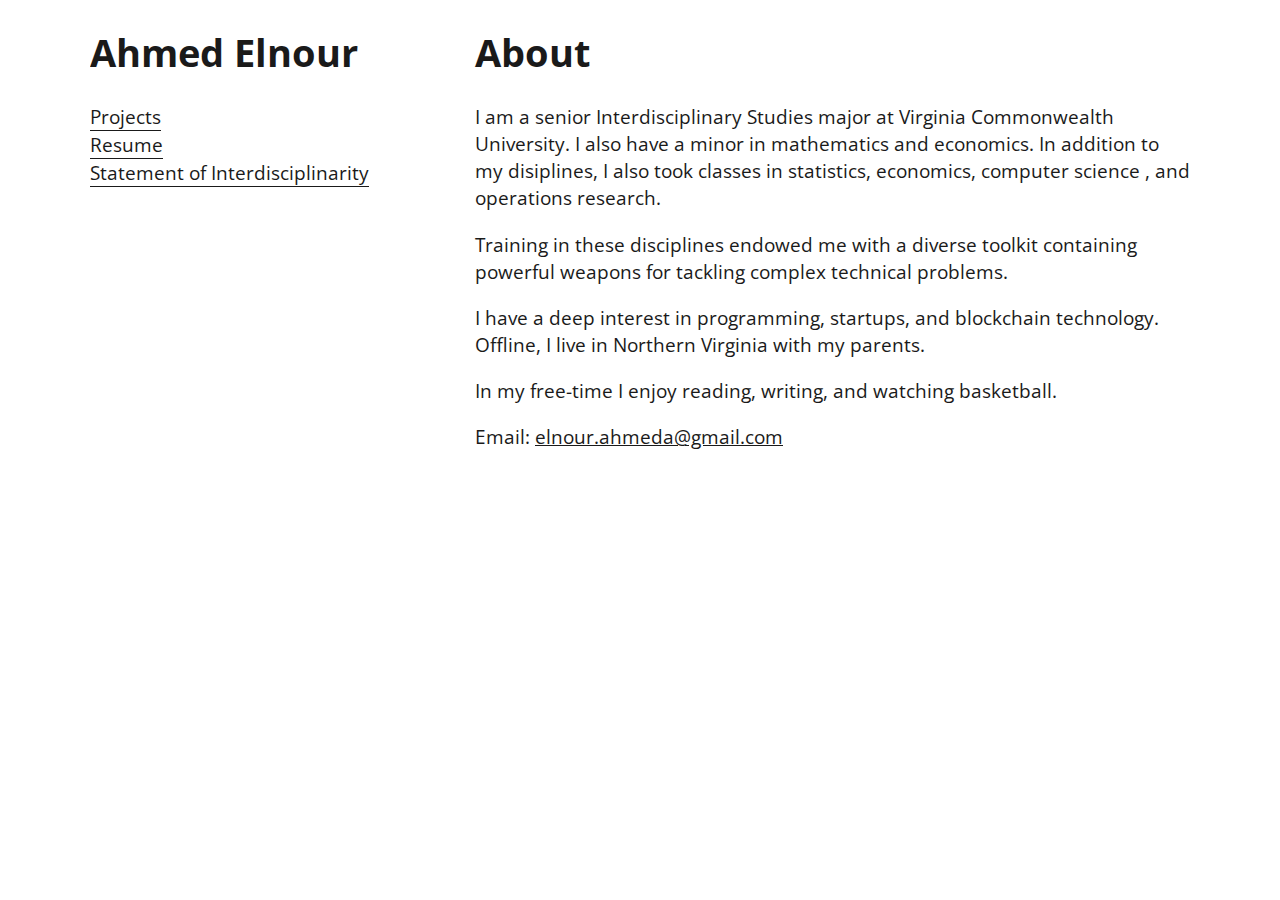
<file: index.html>
<!DOCTYPE html>
<html lang="en">
  <head>
    <meta charset="UTF-8" />
    <meta http-equiv="X-UA-Compatible" content="IE=edge" />
    <meta name="viewport" content="width=device-width, initial-scale=1.0" />
    <link rel="stylesheet" href="css/about.css" />
    <link rel="stylesheet" href="css/styles.css" />
    <title>Ahmed Elnour</title>
  </head>
  <body>
    <div class="content">
      <div class="about-nav">
        <h1 class="name-header">Ahmed Elnour</h1>
        <nav class="main-nav">
          <ul class="main-list">
            <li><a href="projects.html">Projects</a></li>
            <li><a href="resume.html">Resume</a></li>
            <li>
              <a href="statement.html">Statement of Interdisciplinarity</a>
            </li>
          </ul>
        </nav>
      </div>
      <div class="about-content">
        <h1 class="about-header">About</h1>

        <p class="about-description">
          I am a senior Interdisciplinary Studies major at Virginia Commonwealth
          University. I also have a minor in mathematics and economics. In
          addition to my disiplines, I also took classes in statistics,
          economics, computer science , and operations research.
        </p>
        <p class="about-description">
          Training in these disciplines endowed me with a diverse toolkit
          containing powerful weapons for tackling complex technical problems.
        </p>
        <p class="about-description">
          I have a deep interest in programming, startups, and blockchain
          technology. Offline, I live in Northern Virginia with my parents.
        </p>
        <p class="about-description">
          In my free-time I enjoy reading, writing, and watching basketball.
        </p>
        <p class="about-description email">
          Email:
          <a href="mailto:ELNOUR.AHMEDA@GMAIl.COM">elnour.ahmeda@gmail.com</a>
        </p>
      </div>
    </div>
  </body>
</html>
</file>
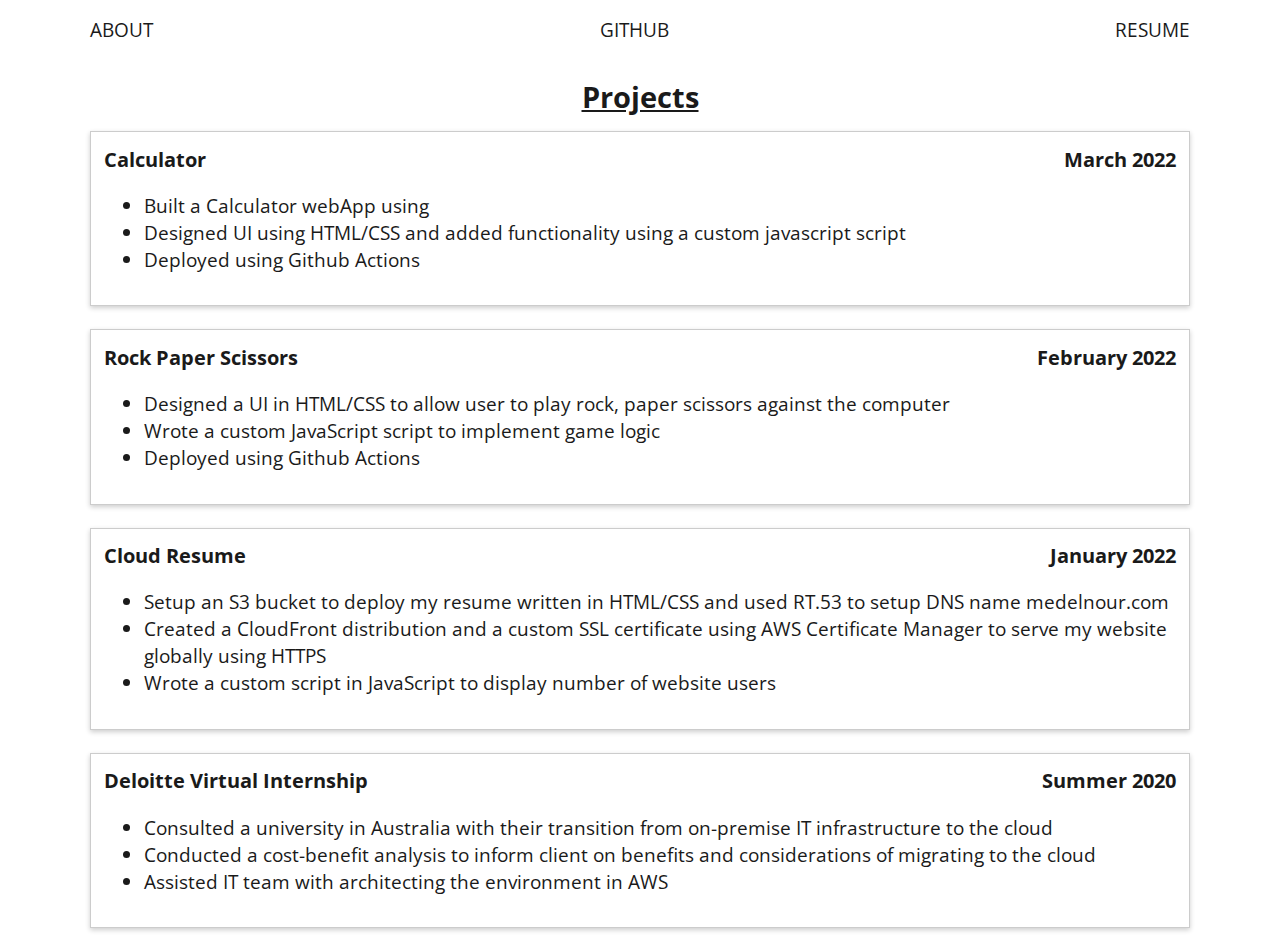
<file: projects.html>
<!DOCTYPE html>
<html lang="en">
  <head>
    <meta charset="UTF-8" />
    <meta http-equiv="X-UA-Compatible" content="IE=edge" />
    <meta name="viewport" content="width=device-width, initial-scale=1.0" />
    <link href="css/styles.css" rel="stylesheet" />
    <title>Projects</title>
  </head>
  <header>
    <nav class="contact-nav">
      <ul class="contact-list">
        <li><a href="index.html">About</a></li>
        <li><a href="https://github.com/ahmedelnour5">Github</a></li>
        <li><a href="resume.html">Resume</a></li>
      </ul>
    </nav>
  </header>
  <body>
    <main class="container">
      <section class="resume-section">
        <h2 class="section-heading project-heading">Projects</h2>
        <div
          class="card top"
          onclick="window.open('https://ahmedelnour5.github.io/calculator/')"
        >
          <div class="card-header">
            <span class="position-info">Calculator</span>
            <span class="position-info">March 2022</span>
          </div>
          <ul class="accomplishments">
            <li>Built a Calculator webApp using</li>
            <li>
              Designed UI using HTML/CSS and added functionality using a custom
              javascript script
            </li>
            <li>Deployed using Github Actions</li>
          </ul>
        </div>
        <div
          class="card"
          onclick="window.open('https://ahmedelnour5.github.io/rockPaperScissors/')"
        >
          <div class="card-header">
            <span class="position-info"> Rock Paper Scissors</span>
            <span class="position-info"> February 2022</span>
          </div>
          <div class="card-body">
            <ul class="accomplishments">
              <li>
                Designed a UI in HTML/CSS to allow user to play rock, paper
                scissors against the computer
              </li>
              <li>Wrote a custom JavaScript script to implement game logic</li>
              <li>Deployed using Github Actions</li>
            </ul>
          </div>
        </div>
        <div class="card" onclick="window.open('https://medelnour.com/')">
          <div class="card-header">
            <span class="position-info">Cloud Resume</span>
            <span class="position-info">January 2022</span>
          </div>
          <div class="card-body">
            <ul class="accomplishments">
              <li>
                Setup an S3 bucket to deploy my resume written in HTML/CSS and
                used RT.53 to setup DNS name medelnour.com
              </li>
              <li>
                Created a CloudFront distribution and a custom SSL certificate
                using AWS Certificate Manager to serve my website globally using
                HTTPS
              </li>
              <li>
                Wrote a custom script in JavaScript to display number of website
                users
              </li>
            </ul>
          </div>
        </div>

        <div class="card bottom">
          <div class="card-header">
            <span class="position-info">Deloitte Virtual Internship</span>
            <span class="position-info">Summer 2020</span>
          </div>
          <ul class="accomplishments">
            <li>
              Consulted a university in Australia with their transition from
              on-premise IT infrastructure to the cloud
            </li>
            <li>
              Conducted a cost-benefit analysis to inform client on benefits and
              considerations of migrating to the cloud
            </li>
            <li>Assisted IT team with architecting the environment in AWS</li>
          </ul>
        </div>
      </section>
    </main>
  </body>
</html>
</file>
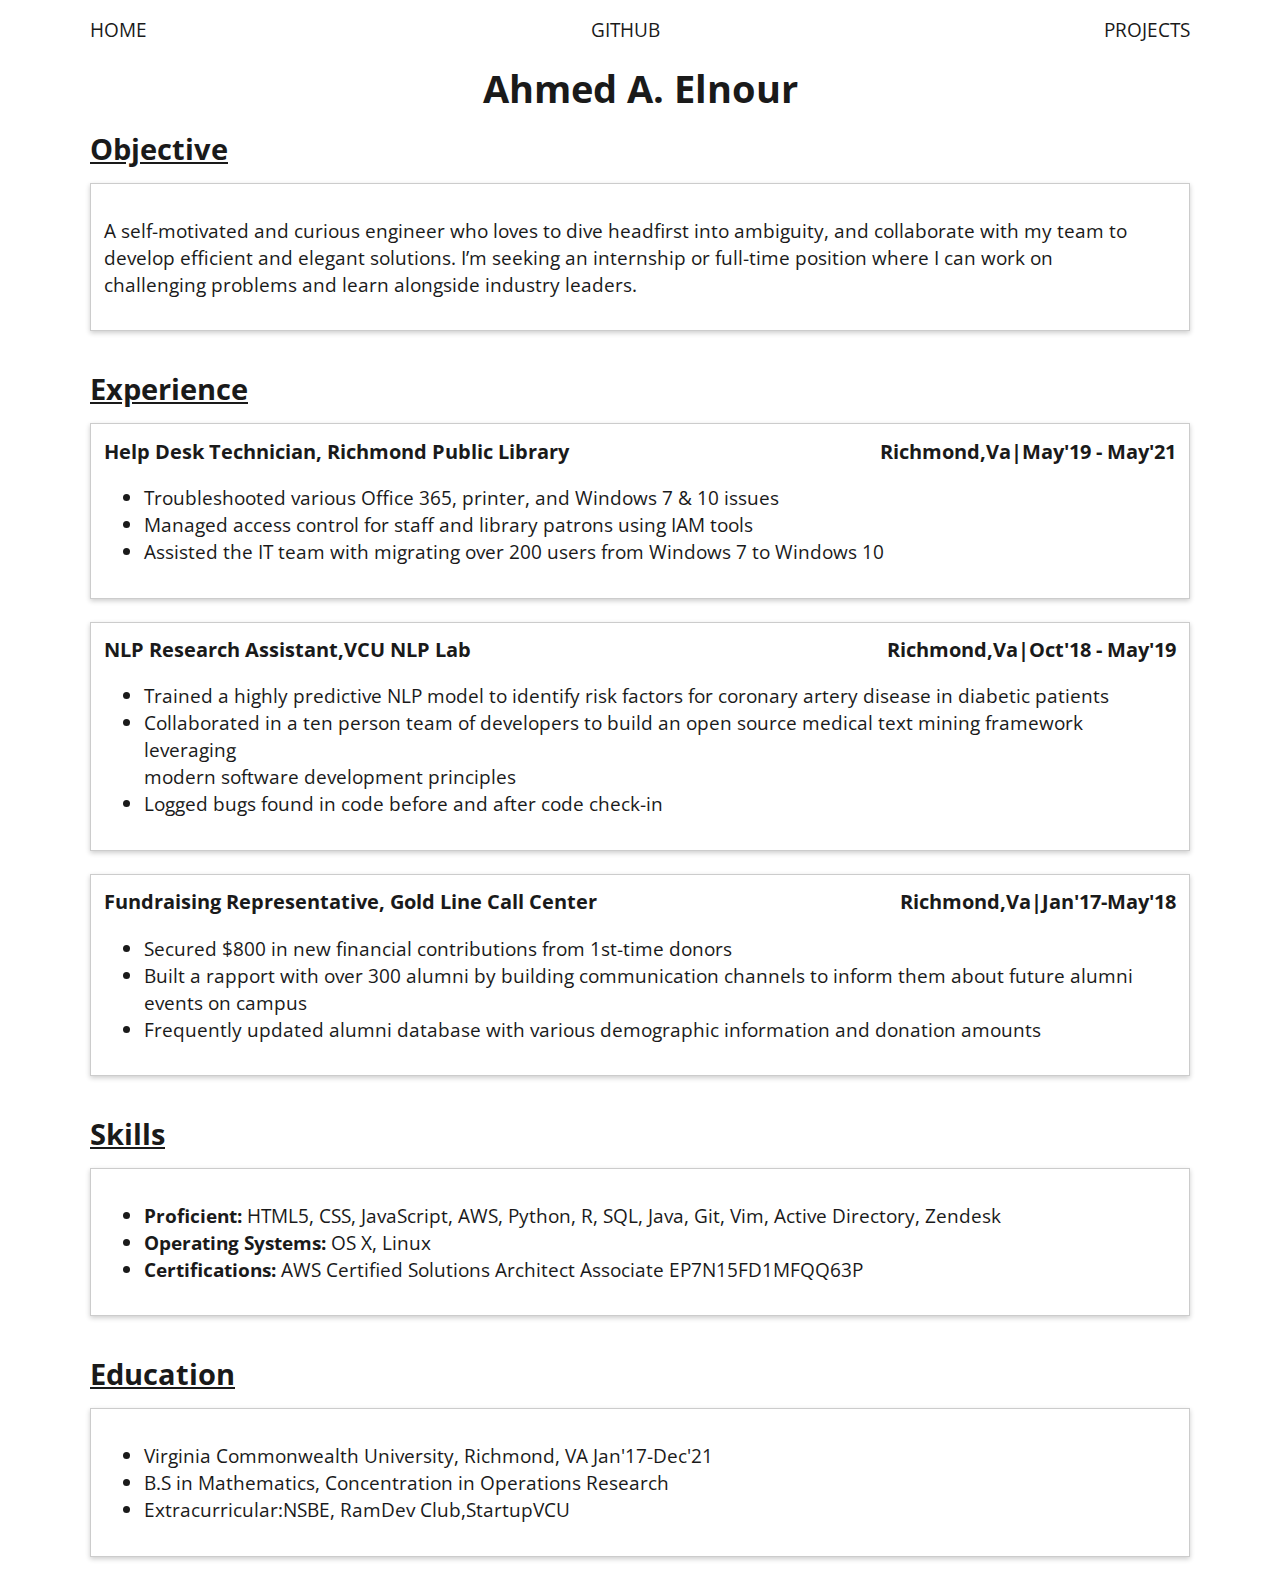
<file: resume.html>
<!DOCTYPE html>
<html lang="en">
  <head>
    <meta charset="UTF-8" />
    <meta http-equiv="X-UA-Compatible" content="IE=edge" />
    <meta name="viewport" content="width=device-width, initial-scale=1.0" />
    <link rel="stylesheet" href="css/styles.css" />
    <script src="script.js" async></script>
    <title>Ahmed Elnour</title>
  </head>
  <body>
    <!---------------------------HEADER------------------------------------>
    <header class="contact-header">
      <nav class="contact-nav">
        <ul class="contact-list">
          <li><a href="index.html">Home</a></li>
          <li><a href="https://github.com/ahmedelnour5">Github</a></li>
          <li><a href="projects.html">Projects</a></li>
        </ul>
      </nav>
    </header>
    <!---------------------------Content------------------------------------>
    <div class="container">
      <h1 class="resume-heading">Ahmed A. Elnour</h1>
      <!---------------------------OBJECTIVE------------------------------------>
      <h2 class="section-heading">Objective</h2>
      <div class="card">
        <p class="description">
          A self-motivated and curious engineer who loves to dive headfirst into
          ambiguity, and collaborate with my team to develop efficient and
          elegant solutions. I’m seeking an internship or full-time position
          where I can work on <br />challenging problems and learn alongside
          industry leaders.
        </p>
      </div>
      <!---------------------------Experience------------------------------------>
      <div class="resume-section">
        <h2 class="section-heading">Experience</h2>
        <div class="experience-item card top">
          <div class="card-header">
            <span class="position-info">
              Help Desk Technician, Richmond Public Library
            </span>
            <span class="position-info">Richmond,Va|May'19 - May'21</span>
          </div>
          <div class="card-body">
            <ul class="accomplishments">
              <li>
                Troubleshooted various Office 365, printer, and Windows 7 & 10
                issues
              </li>
              <li>
                Managed access control for staff and library patrons using IAM
                tools
              </li>
              <li>
                Assisted the IT team with migrating over 200 users from Windows
                7 to Windows 10
              </li>
            </ul>
          </div>
        </div>

        <div class="experience-item card">
          <div class="card-header">
            <span class="position-info">
              NLP Research Assistant,VCU NLP Lab
            </span>
            <span class="position-info">Richmond,Va|Oct'18 - May'19</span>
          </div>
          <div class="card-body">
            <ul class="accomplishments">
              <li>
                Trained a highly predictive NLP model to identify risk factors
                for coronary artery disease in diabetic patients
              </li>
              <li>
                Collaborated in a ten person team of developers to build an open
                source medical text mining framework leveraging <br />modern
                software development principles
              </li>
              <li>Logged bugs found in code before and after code check-in</li>
            </ul>
          </div>
        </div>

        <div class="experience-item card bottom">
          <div class="card-header">
            <span class="position-info">
              Fundraising Representative, Gold Line Call Center
            </span>
            <span class="position-info">Richmond,Va|Jan'17-May'18</span>
          </div>
          <div class="card-body">
            <ul class="accomplishments">
              <li>
                Secured $800 in new financial contributions from 1st-time donors
              </li>
              <li>
                Built a rapport with over 300 alumni by building communication
                channels to inform them about future alumni events on campus
              </li>
              <li>
                Frequently updated alumni database with various demographic
                information and donation amounts
              </li>
            </ul>
          </div>
        </div>
      </div>

      <!---------------------------SKILLS--------------------------------------->
      <div class="resume-section">
        <h2 class="section-heading skills">Skills</h2>
        <div class="card">
          <ul class="accomplishments">
            <li>
              <strong>Proficient:</strong> HTML5, CSS, JavaScript, AWS, Python,
              R, SQL, Java, Git, Vim, Active Directory, Zendesk
            </li>
            <li><strong>Operating Systems: </strong>OS X, Linux</li>
            <li>
              <strong>Certifications: </strong> AWS Certified Solutions
              Architect Associate EP7N15FD1MFQQ63P
            </li>
          </ul>
        </div>
      </div>
      <!---------------------------EDUCATION------------------------------------>
      <div class="resume-section">
        <h2 class="section-heading">Education</h2>
        <div class="card">
          <ul class="accomplishments">
            <li>
              Virginia Commonwealth University, Richmond, VA Jan'17-Dec'21
            </li>
            <li>B.S in Mathematics, Concentration in Operations Research</li>
            <li>Extracurricular:NSBE, RamDev Club,StartupVCU</li>
          </ul>
        </div>
      </div>
    </div>
  </body>
</html>
</file>
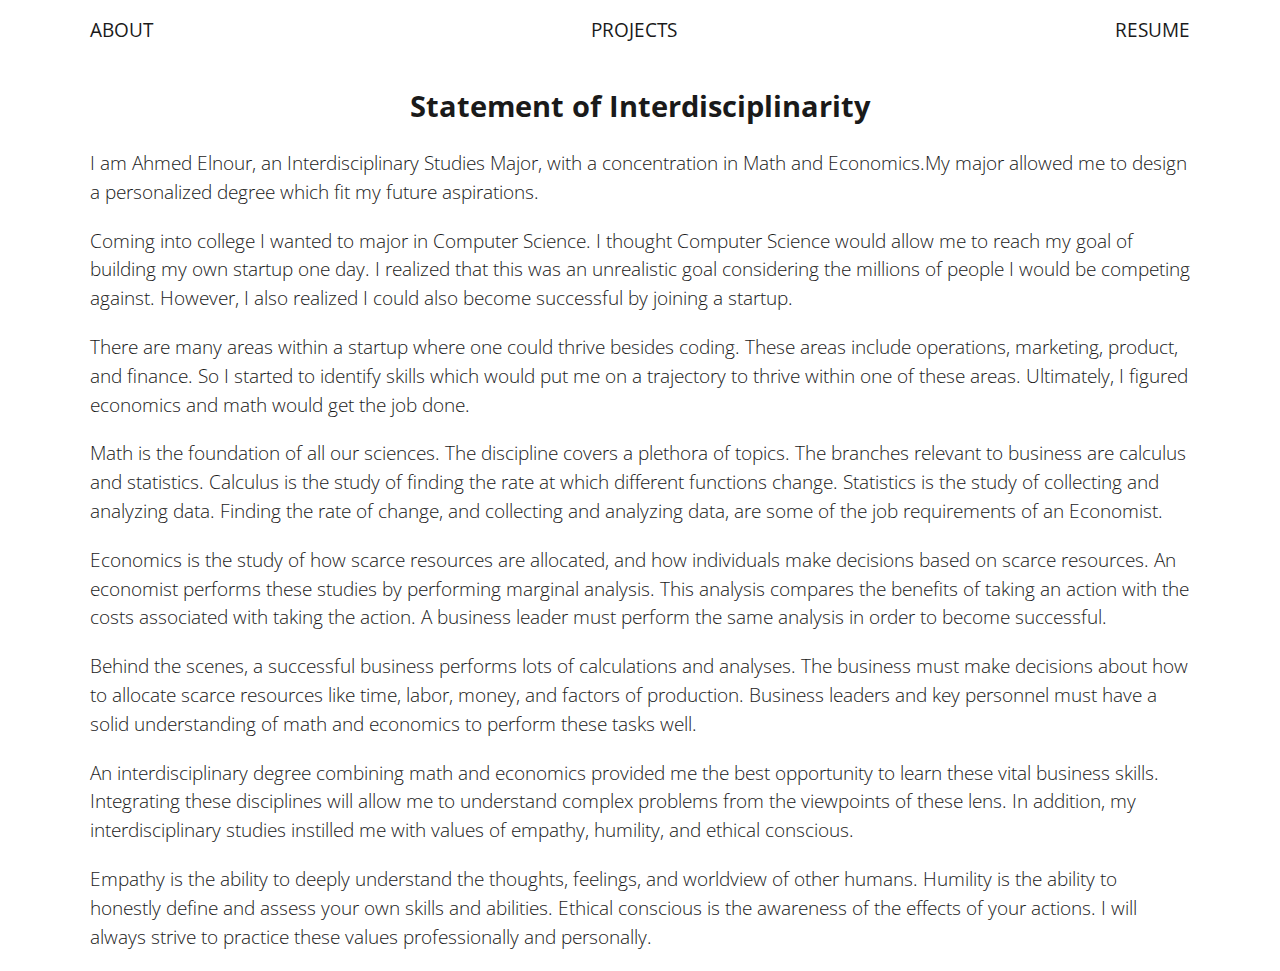
<file: statement.html>
<!DOCTYPE html>
<html lang="en">
  <head>
    <meta charset="UTF-8" />
    <meta http-equiv="X-UA-Compatible" content="IE=edge" />
    <meta name="viewport" content="width=device-width, initial-scale=1.0" />
    <link href="css/styles.css" rel="stylesheet" />
    <link href="css/statementStyles.css" rel="stylesheet" />
    <title>Statement of Interdisciplinarity</title>
  </head>
  <header>
    <nav class="contact-nav">
      <ul class="contact-list">
        <li><a href="index.html">About</a></li>
        <li><a href="projects.html">Projects</a></li>
        <li><a href="resume.html">Resume</a></li>
      </ul>
    </nav>
  </header>
  <body>
    <section class="statement">
      <h2>Statement of Interdisciplinarity</h2>
      <p>
        I am Ahmed Elnour, an Interdisciplinary Studies Major, with a
        concentration in Math and Economics.My major allowed me to design a
        personalized degree which fit my future aspirations.
      </p>
      <p>
        Coming into college I wanted to major in Computer Science. I thought
        Computer Science would allow me to reach my goal of building my own
        startup one day. I realized that this was an unrealistic goal
        considering the millions of people I would be competing against.
        However, I also realized I could also become successful by joining a
        startup.
      </p>
      <p>
        There are many areas within a startup where one could thrive besides
        coding. These areas include operations, marketing, product, and finance.
        So I started to identify skills which would put me on a trajectory to
        thrive within one of these areas. Ultimately, I figured economics and
        math would get the job done.
      </p>
      <p>
        Math is the foundation of all our sciences. The discipline covers a
        plethora of topics. The branches relevant to business are calculus and
        statistics. Calculus is the study of finding the rate at which different
        functions change. Statistics is the study of collecting and analyzing
        data. Finding the rate of change, and collecting and analyzing data, are
        some of the job requirements of an Economist.
      </p>
      <p>
        Economics is the study of how scarce resources are allocated, and how
        individuals make decisions based on scarce resources. An economist
        performs these studies by performing marginal analysis. This analysis
        compares the benefits of taking an action with the costs associated with
        taking the action. A business leader must perform the same analysis in
        order to become successful.
      </p>
      <p>
        Behind the scenes, a successful business performs lots of calculations
        and analyses. The business must make decisions about how to allocate
        scarce resources like time, labor, money, and factors of production.
        Business leaders and key personnel must have a solid understanding of
        math and economics to perform these tasks well.
      </p>
      <p>
        An interdisciplinary degree combining math and economics provided me the
        best opportunity to learn these vital business skills. Integrating these
        disciplines will allow me to understand complex problems from the
        viewpoints of these lens. In addition, my interdisciplinary studies
        instilled me with values of empathy, humility, and ethical conscious.
      </p>
      <p>
        Empathy is the ability to deeply understand the thoughts, feelings, and
        worldview of other humans. Humility is the ability to honestly define
        and assess your own skills and abilities. Ethical conscious is the
        awareness of the effects of your actions. I will always strive to
        practice these values professionally and personally.
      </p>
    </section>
  </body>
</html>
</file>
<file: css/about.css>
.content {
  display: flex;
}
.main-list {
  padding: 0;
  margin: 0;
}
.main-nav ul {
  display: flex;
  flex-direction: column;
  list-style: none;
  align-items: flex-start;
}

.main-list a {
  text-decoration: none;
  color: inherit;
}
.main-list li {
  border-bottom: 1px solid #1a1a1a;
}
.main-list li :hover {
  cursor: pointer;
}
.about-nav {
  width: 35%;
}

.about-content {
  width: 65%;
}

.about-description a {
  text-decoration: underline;
  color: inherit;
}
</file>
<file: css/styles.css>
@import url("https://fonts.googleapis.com/css2?family=Open+Sans:ital,wght@0,300;0,400;0,500;0,600;0,700;1,300&display=swap");

*,
*::before,
*::after {
  box-sizing: border-box;
}

body {
  padding: 0;
  margin: 0 auto;
  background-color: FFFFFF;
  font-family: "Open Sans", sans-serif;
  color: #1a1a1a;
  min-height: 100vh;
  font-size: 1.2rem;
  max-width: 1100px;
}

.container {
  display: flex;
  flex-direction: column;
}

.contact-nav ul {
  display: flex;
  justify-content: space-between;
  list-style: none;
  margin-top: 1rem;
  padding: 0;
  text-transform: uppercase;
}

.contact-list a {
  color: #1a1a1a;
  text-decoration: none;
}
.contact-list a:hover {
  border-bottom: 1px solid #1a1a1a;
}
.visit-counter {
  display: flex;
  flex-direction: column;
  margin: 5px 0;
}

.resume-heading {
  text-align: center;
  margin: 0;
  padding: 0;
}

.section-heading {
  font-size: 1.8rem;
  margin: 15px 0;
  padding: 0;
  text-decoration: underline;
}

.card {
  box-shadow: 0 2px 5px rgba(0, 0, 0, 0.2);
  padding: 0.7em;
  border: 1px solid #ccc;
  margin-bottom: 23px;
}

.card:hover {
  cursor: pointer;
  transform: scale(1.05);
}
.card-header {
  display: flex;
  justify-content: space-between;
  margin-bottom: 0.5rem;
}
.position-info {
  margin: 0;
  padding: 0;
  font-size: 20px;
  font-weight: 700;
}

.project-heading {
  text-align: center;
}
</file>
<file: css/statementStyles.css>
.statement {
  display: flex;
  flex-wrap: wrap;
  justify-content: center;
}

h1,
p {
  padding: 0;
  margin: 0;
}

p {
  margin-bottom: 20px;
  font-weight: 300;
  line-height: 1.5;
}
</file>
